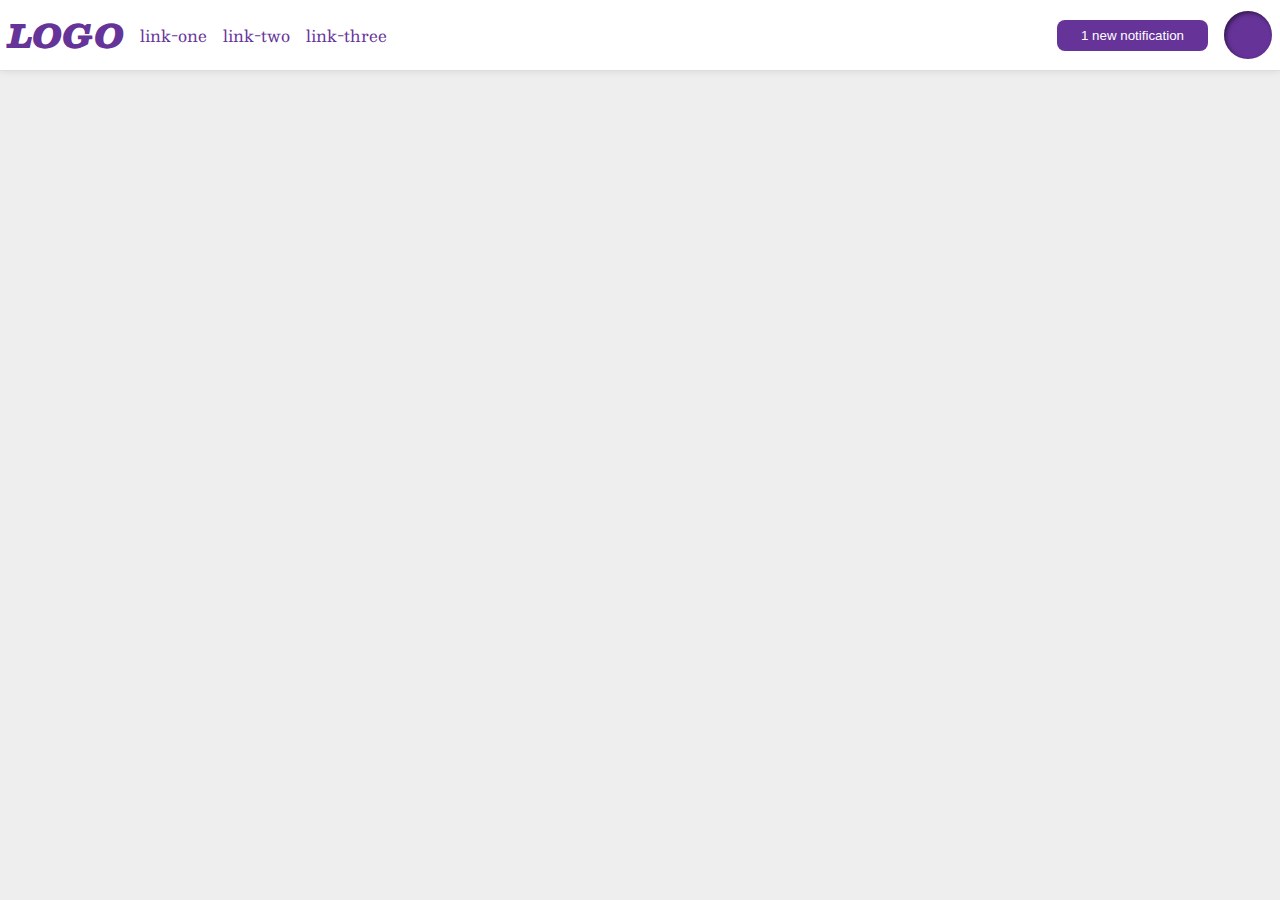
<file: foundations/flex/03-flex-header-2/index.html>
<!DOCTYPE html>
<html lang="en">

<head>
  <meta charset="UTF-8">
  <meta http-equiv="X-UA-Compatible" content="IE=edge">
  <meta name="viewport" content="width=device-width, initial-scale=1.0">
  <title>Flex Header 2</title>
  <link rel="stylesheet" href="style.css">
</head>

<body>
  <div class="header">
    <div class="left">
      <div class="logo">
        LOGO
      </div>
      <ul class="links">
        <li><a href="https://google.com">link-one</a></li>
        <li><a href="https://google.com">link-two</a></li>
        <li><a href="https://google.com">link-three</a></li>
      </ul>
    </div>
    <div class="right">
      <button class="notifications">
        1 new notification
      </button>
      <div class="profile-image"></div>
    </div>
  </div>
</body>

</html>
</file>
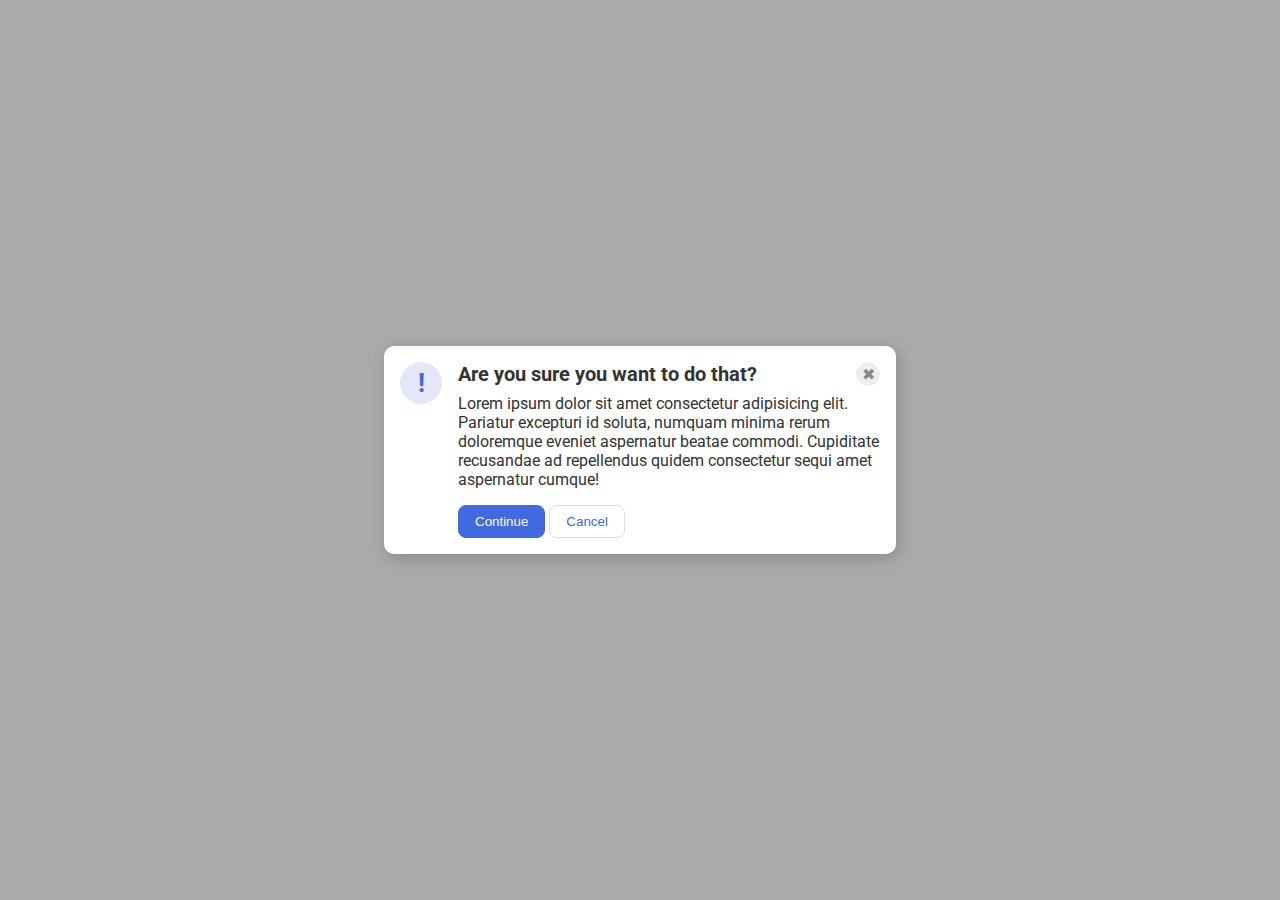
<file: foundations/flex/05-flex-modal/index.html>
<!DOCTYPE html>
<html lang="en">

<head>
  <meta charset="UTF-8">
  <meta http-equiv="X-UA-Compatible" content="IE=edge">
  <meta name="viewport" content="width=device-width, initial-scale=1.0">
  <link rel="stylesheet" href="style.css">
  <title>Modal</title>
</head>

<body>
  <div class="modal">
    <div class="icon">!</div>
    <div class="right-wrapper">
      <div class="header">Are you sure you want to do that?
        <button class="close-button">✖</button>
      </div>
      <div class="text">Lorem ipsum dolor sit amet consectetur adipisicing elit. Pariatur excepturi id soluta, numquam
        minima rerum doloremque eveniet aspernatur beatae commodi. Cupiditate recusandae ad repellendus quidem
        consectetur sequi amet aspernatur cumque!</div>
      <button class="continue">Continue</button>
      <button class="cancel">Cancel</button>
    </div>
  </div>
</body>

</html>
</file>
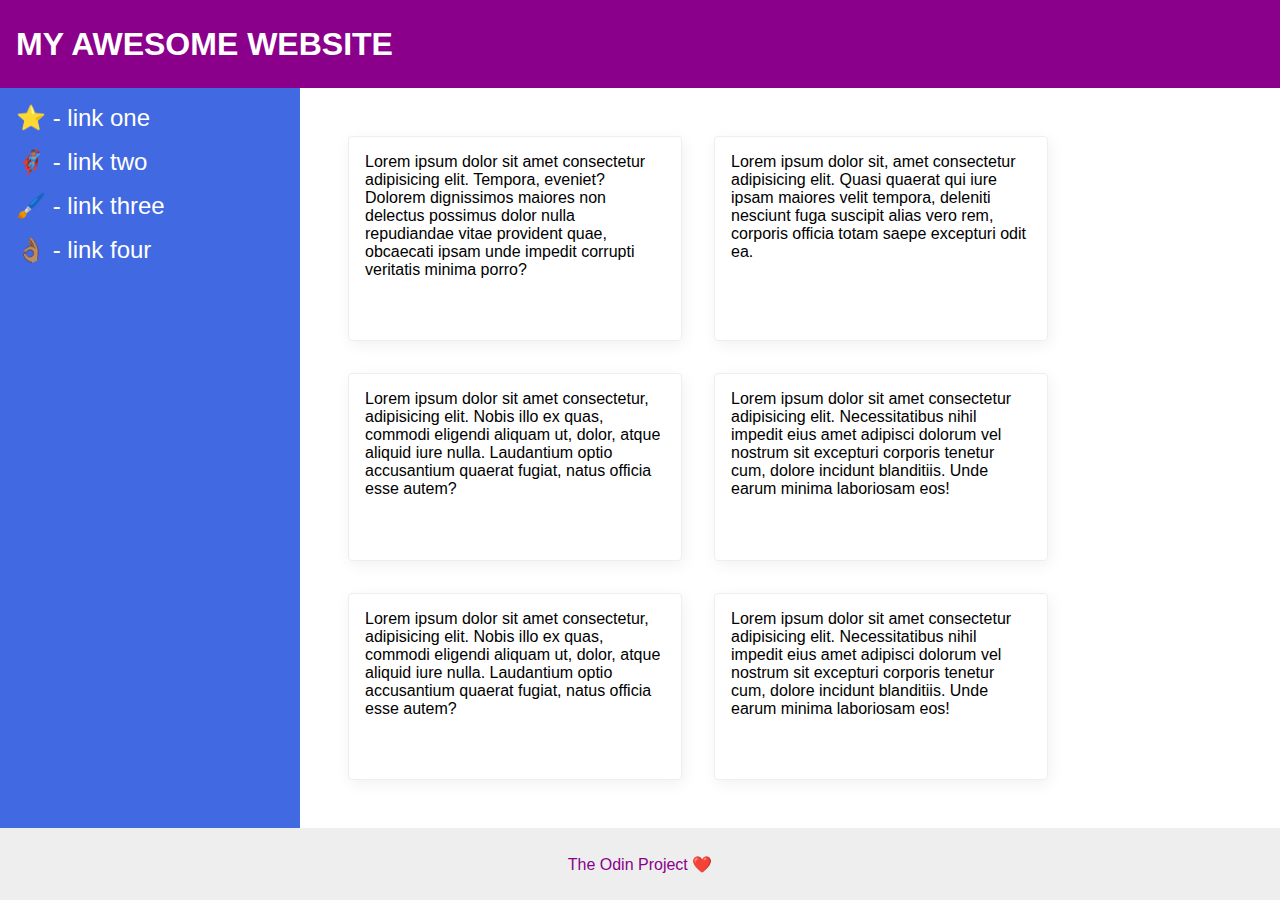
<file: foundations/flex/07-flex-layout-2/index.html>
<!DOCTYPE html>
<html lang="en">

<head>
  <meta charset="UTF-8">
  <meta http-equiv="X-UA-Compatible" content="IE=edge">
  <meta name="viewport" content="width=device-width, initial-scale=1.0">
  <title>The Holy Grail</title>
  <link rel="stylesheet" href="style.css">
</head>

<body>
  <div class="header">
    MY AWESOME WEBSITE
  </div>
  <div class="content">
    <div class="sidebar">
      <ul>
        <li><a href="#">⭐ - link one</a></li>
        <li><a href="#">🦸🏽‍♂️ - link two</a></li>
        <li><a href="#">🖌️ - link three</a></li>
        <li><a href="#">👌🏽 - link four</a></li>
      </ul>
    </div>
    <div class="card-wrapper">
      <div class="card">Lorem ipsum dolor sit amet consectetur adipisicing elit. Tempora, eveniet? Dolorem dignissimos
        maiores non delectus possimus dolor nulla repudiandae vitae provident quae, obcaecati ipsam unde impedit
        corrupti
        veritatis minima porro?</div>
      <div class="card">Lorem ipsum dolor sit, amet consectetur adipisicing elit. Quasi quaerat qui iure ipsam maiores
        velit tempora, deleniti nesciunt fuga suscipit alias vero rem, corporis officia totam saepe excepturi odit ea.
      </div>
      <div class="card">Lorem ipsum dolor sit amet consectetur, adipisicing elit. Nobis illo ex quas, commodi eligendi
        aliquam ut, dolor, atque aliquid iure nulla. Laudantium optio accusantium quaerat fugiat, natus officia esse
        autem?</div>
      <div class="card">Lorem ipsum dolor sit amet consectetur adipisicing elit. Necessitatibus nihil impedit eius amet
        adipisci dolorum vel nostrum sit excepturi corporis tenetur cum, dolore incidunt blanditiis. Unde earum minima
        laboriosam eos!</div>
      <div class="card">Lorem ipsum dolor sit amet consectetur, adipisicing elit. Nobis illo ex quas, commodi eligendi
        aliquam ut, dolor, atque aliquid iure nulla. Laudantium optio accusantium quaerat fugiat, natus officia esse
        autem?</div>
      <div class="card">Lorem ipsum dolor sit amet consectetur adipisicing elit. Necessitatibus nihil impedit eius amet
        adipisci dolorum vel nostrum sit excepturi corporis tenetur cum, dolore incidunt blanditiis. Unde earum minima
        laboriosam eos!</div>
    </div>
  </div>
  <div class="footer">
    The Odin Project ❤️
  </div>
</body>

</html>
</file>
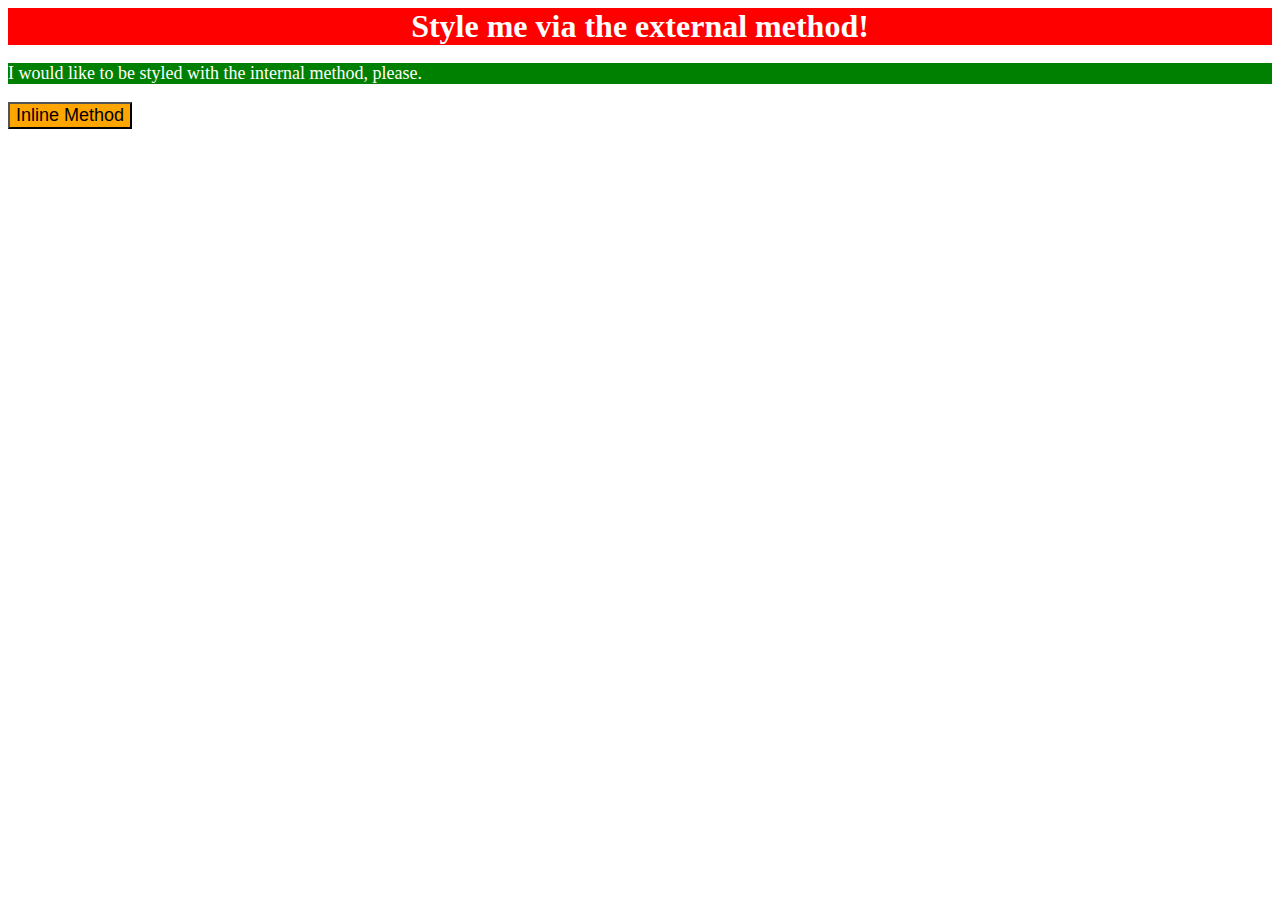
<file: foundations/intro-to-css/01-css-methods/index.html>
<!DOCTYPE html>
<html lang="en">
  <head>
    <meta charset="UTF-8">
    <meta http-equiv="X-UA-Compatible" content="IE=edge">
    <meta name="viewport" content="width=device-width, initial-scale=1.0">
    <link rel="stylesheet" href="styles.css">
    <title>Methods for Adding CSS</title>
    <style>
      p{
        background-color: green;
        color: white;
        font-size: 18px;
      }
    </style>
  </head>
  <body>
    <div>Style me via the external method!</div>
    <p>I would like to be styled with the internal method, please.</p>
    <button style="background-color: orange; font-size: 18px;">Inline Method</button>
  </body>
</html>
</file>
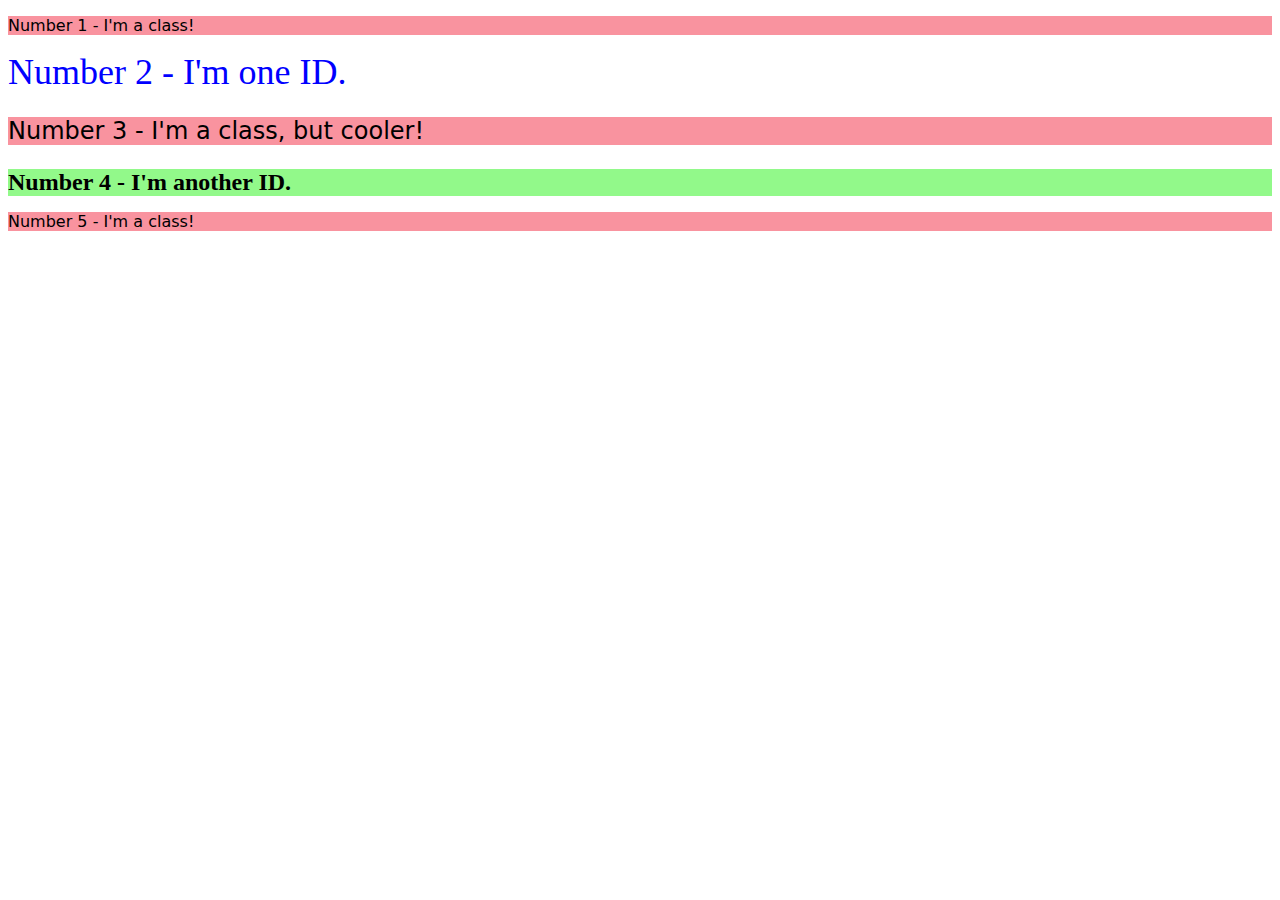
<file: foundations/intro-to-css/02-class-id-selectors/index.html>
<!DOCTYPE html>
<html lang="en">
  <head>
    <meta charset="UTF-8">
    <meta http-equiv="X-UA-Compatible" content="IE=edge">
    <meta name="viewport" content="width=device-width, initial-scale=1.0">
    <title>Class and ID Selectors</title>
    <link rel="stylesheet" href="style.css">
  </head>
  <body>
    <p class="odd-numbered">Number 1 - I'm a class!</p>
    <div id="second-element">Number 2 - I'm one ID.</div>
    <p class="odd-numbered ajust-font-size">Number 3 - I'm a class, but cooler!</p>
    <div id="fourth-element" class="ajust-font-size">Number 4 - I'm another ID.</div>
    <p class="odd-numbered">Number 5 - I'm a class!</p>
  </body>
</html>
</file>
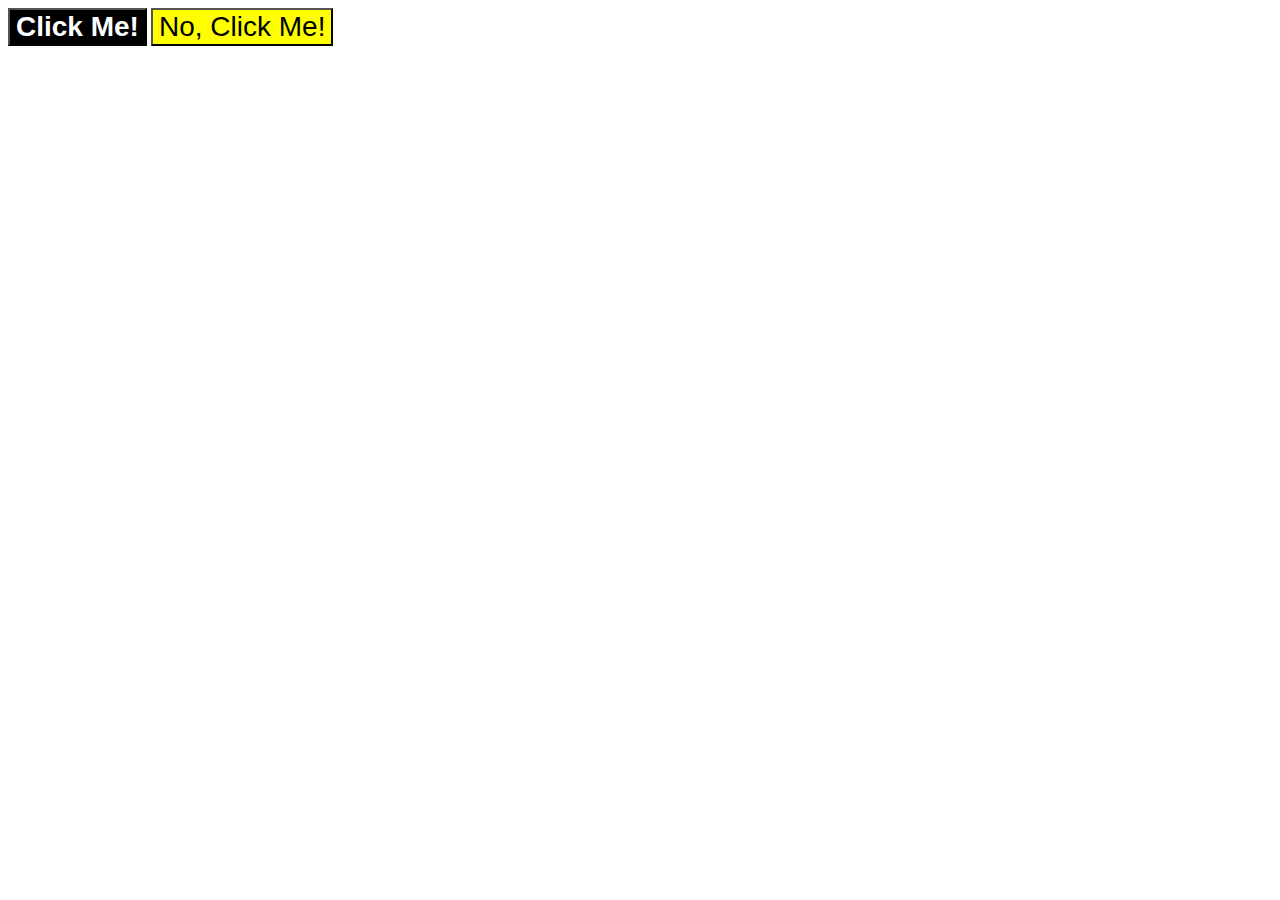
<file: foundations/intro-to-css/03-grouping-selectors/index.html>
<!DOCTYPE html>
<html lang="en">
  <head>
    <meta charset="UTF-8">
    <meta http-equiv="X-UA-Compatible" content="IE=edge">
    <meta name="viewport" content="width=device-width, initial-scale=1.0">
    <title>Grouping Selectors</title>
    <link rel="stylesheet" href="style.css">
  </head>
  <body>
    <button class="first">Click Me!</button>
    <button class="second">No, Click Me!</button>
  </body>
</html>
</file>
<file: foundations/flex/03-flex-header-2/style.css>
/* this is some magical font-importing.  
you'll learn about it later. */
@import url('https://fonts.googleapis.com/css2?family=Besley:ital,wght@0,400;1,900&display=swap');

body {
  margin: 0;
  background: #eee;
  font-family: Besley, serif;
}

.header {
  background: white;
  border-bottom: 1px solid #ddd;
  box-shadow: 0 0 8px rgba(0,0,0,.1);
  display: flex;
  flex-direction: row;
  justify-content: space-between;
  padding: 8px;
}

.left, .right {
  display: flex;
  align-items: center;
  gap: 1rem;
}

.profile-image {
  background: rebeccapurple;
  box-shadow: inset 2px 2px 4px rgba(0,0,0,.5);
  border-radius: 50%;
  width: 48px;
  height: 48px;
}

.logo {
  color: rebeccapurple;
  font-size: 32px;
  font-weight: 900;
  font-style: italic;
}

button {
  border: none;
  border-radius: 8px;
  background: rebeccapurple;
  color: white;
  padding: 8px 24px;
}

a {
  /* this removes the line under our links */
  text-decoration: none;
  color: rebeccapurple;
}

ul {
  list-style-type: none;
  display: flex;
  gap: 1rem;
  padding: 0;
  margin: 0;
}
</file>
<file: foundations/flex/05-flex-modal/style.css>
@import url('https://fonts.googleapis.com/css2?family=Roboto:wght@400;700&display=swap');

html, body {
  height: 100%;
}

body {
  font-family: Roboto, sans-serif;
  margin: 0;
  background: #aaa;
  color: #333;
  /* I'll give you this one for free lol */
  display: flex;
  align-items: center;
  justify-content: center;
}

.modal {
  background: white;
  width: 480px;
  border-radius: 10px;
  box-shadow: 2px 4px 16px rgba(0,0,0,.2);
  padding: 16px;
  display: flex;
  gap: 16px;
}

.icon {
  color: royalblue;
  font-size: 26px;
  font-weight: 700;
  background: lavender;
  width: 42px;
  height: 42px;
  border-radius: 50%;
  display: flex;
  align-items: center;
  justify-content: center;
  flex-shrink: 0;
}

.right-wrapper {
  text-align: left;
}

.close-button {
  background: #eee;
  border-radius: 50%;
  color: #888;
  font-weight: 400;
  font-size: 16px;
  height: 24px;
  width: 24px;
  display: flex;
  align-items: center;
  justify-content: center;
  border: 1px solid #eee;
  padding: 0;
}

.header {
  display: flex;
  justify-content: space-between;
  align-items: center;
  margin-bottom: 8px;
  font-size: 20px;
  font-weight: bold;
}

.text {
  margin-bottom: 16px;
}

button {
  cursor: pointer;
  padding: 8px 16px;
  border-radius: 8px;
}

button.continue {
  background: royalblue;
  border: 1px solid royalblue;
  color: white;
}

button.cancel {
  background: white;
  border: 1px solid #ddd;
  color: royalblue;
}
</file>
<file: foundations/flex/07-flex-layout-2/style.css>
body {
  font-family: -apple-system, BlinkMacSystemFont, 'Segoe UI', Roboto, Oxygen, Ubuntu, Cantarell, 'Open Sans', 'Helvetica Neue', sans-serif;
  margin: 0;
  min-height: 100vh;
  display: flex;
  flex-direction: column;
}

ul {
  padding: 0;
  margin: 0;
  list-style: none;
}

li {
  margin-bottom: 16px;
}

a {
  text-decoration: none;
  color: white;
  font-size: 24px;
}

.header {
  height: 72px;
  background: darkmagenta;
  color: white;
  display: flex;
  align-items: center;
  font-size: 32px;
  font-weight: 800;
  padding: 8px 16px;
}

.footer {
  height: 72px;
  background: #eee;
  color: darkmagenta;
  display: flex;
  justify-content: center;
  align-items: center;
}

.content {
  display: flex;
  flex: 1;
}

.sidebar {
  width: 300px;
  background: royalblue;
  box-sizing: border-box;
  flex-shrink: 0; 
  padding: 16px;
}

.card-wrapper {
  display: flex;
  flex-wrap: wrap;
  gap: 32px;
  padding: 48px;
}

.card {
  border: 1px solid #eee;
  box-shadow: 2px 4px 16px rgba(0,0,0,.06);
  border-radius: 4px;
  padding: 16px;
  max-width: 300px;
}
</file>
<file: foundations/intro-to-css/01-css-methods/styles.css>
/* styles.css */

div {
    background-color: red;
    color: white;
    font-size: 32px;
    text-align: center;
    font-weight: bold;
}
</file>
<file: foundations/intro-to-css/02-class-id-selectors/style.css>
/* style.css */

.odd-numbered{
    background-color: #f9939f;
    font-family: Verdana, "DejaVu Sans", sans-serif;
}

#second-element{
    color: #0000ff;
    font-size: 36px;
}

.ajust-font-size{
    font-size: 24px;
}

#fourth-element{
    background-color: #92f98a;
    font-weight: bold;
}
</file>
<file: foundations/intro-to-css/03-grouping-selectors/style.css>
/* style.css */

.first,
.second{
    font-family: Helvetica, "Times New Roman", sans-serif;
    font-size: 28px;
}

.first{
    font-weight: bold;
    color: #FFFFFF;
    background-color: #000000;
}

.second{
    background-color: yellow;
}
</file>
